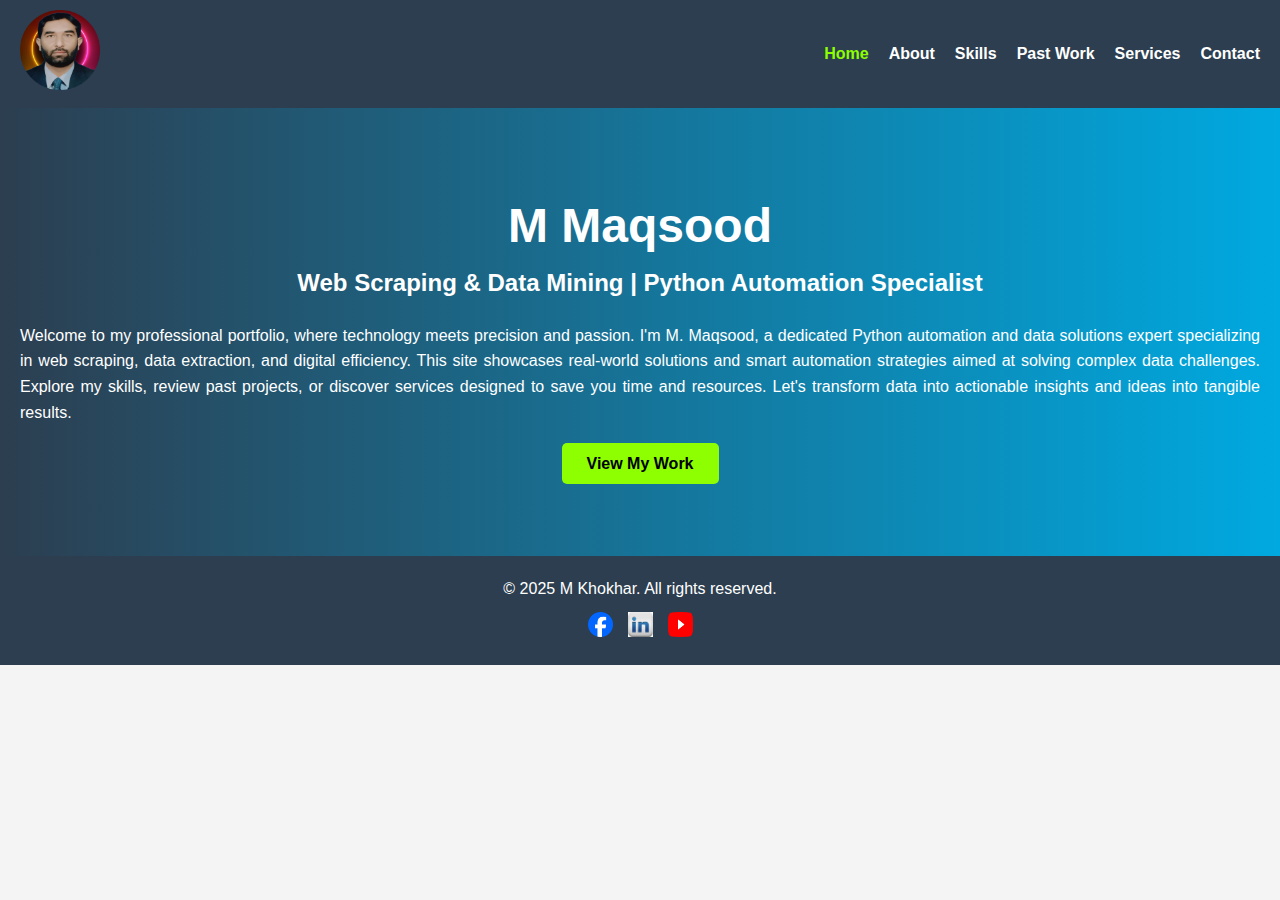
<file: index.html>
<!-- index.html -->
<!DOCTYPE html>
<html lang="en">
<head>
  <meta charset="UTF-8" />
  <meta name="viewport" content="width=device-width, initial-scale=1.0"/>
  <title>M Maqsood | Web Scraping & Automation Specialist</title>
  <link rel="stylesheet" href="style.css" />
  <script src="script.js" defer></script>
  <link rel="icon" href="Logo.png" />
</head>
<body>

  <!-- Scroll To Top Button -->
  <button id="scrollToTopBtn" title="Go to top">&#8679;</button>

  <!-- Header -->
  <header class="header">
    <div class="container header-flex">
      <div class="logo-area">
        <img src="Logo.png" alt="Logo" class="logo-img" />
      </div>
      <nav class="nav">
        <ul class="nav-list">
          <li><a href="index.html" class="active">Home</a></li>
          <li><a href="about.html">About</a></li>
          <li><a href="skills.html">Skills</a></li>
          <li><a href="past-work.html">Past Work</a></li>
          <li><a href="services.html">Services</a></li>
          <li><a href="contact.html">Contact</a></li>
        </ul>
      </nav>
    </div>
  </header>

  <!-- Hero Section -->
  <section class="hero">
    <div class="container">
      <h1>M Maqsood</h1>
      <h2>Web Scraping & Data Mining | Python Automation Specialist</h2>
      <p style="text-align: justify;">
        Welcome to my professional portfolio, where technology meets precision and passion. I'm M. Maqsood, a dedicated Python automation and data solutions expert specializing in web scraping, data extraction, and digital efficiency. This site showcases real-world solutions and smart automation strategies aimed at solving complex data challenges. Explore my skills, review past projects, or discover services designed to save you time and resources. Let's transform data into actionable insights and ideas into tangible results.
      </p>
      <br>
      <a href="past-work.html" class="cta-btn">View My Work</a>
    </div>
  </section>

  <!-- Footer -->
  <footer class="footer">
    <div class="container footer-flex">
      <p>© 2025 M Khokhar. All rights reserved.</p>
      <div class="social-icons">
        <a href="https://www.facebook.com/MMKhokhar777" target="_blank">
          <img src="facebook-icon.png" alt="Facebook" />
        </a>
        <a href="https://www.linkedin.com/in/mkhokhar1" target="_blank">
          <img src="linkedin-icon.png" alt="LinkedIn" />
        </a>
        <a href="#" target="_blank">
          <img src="youtube-icon.png" alt="YouTube" />
        </a>
      </div>
    </div>
  </footer>

</body>
</html>
</file>
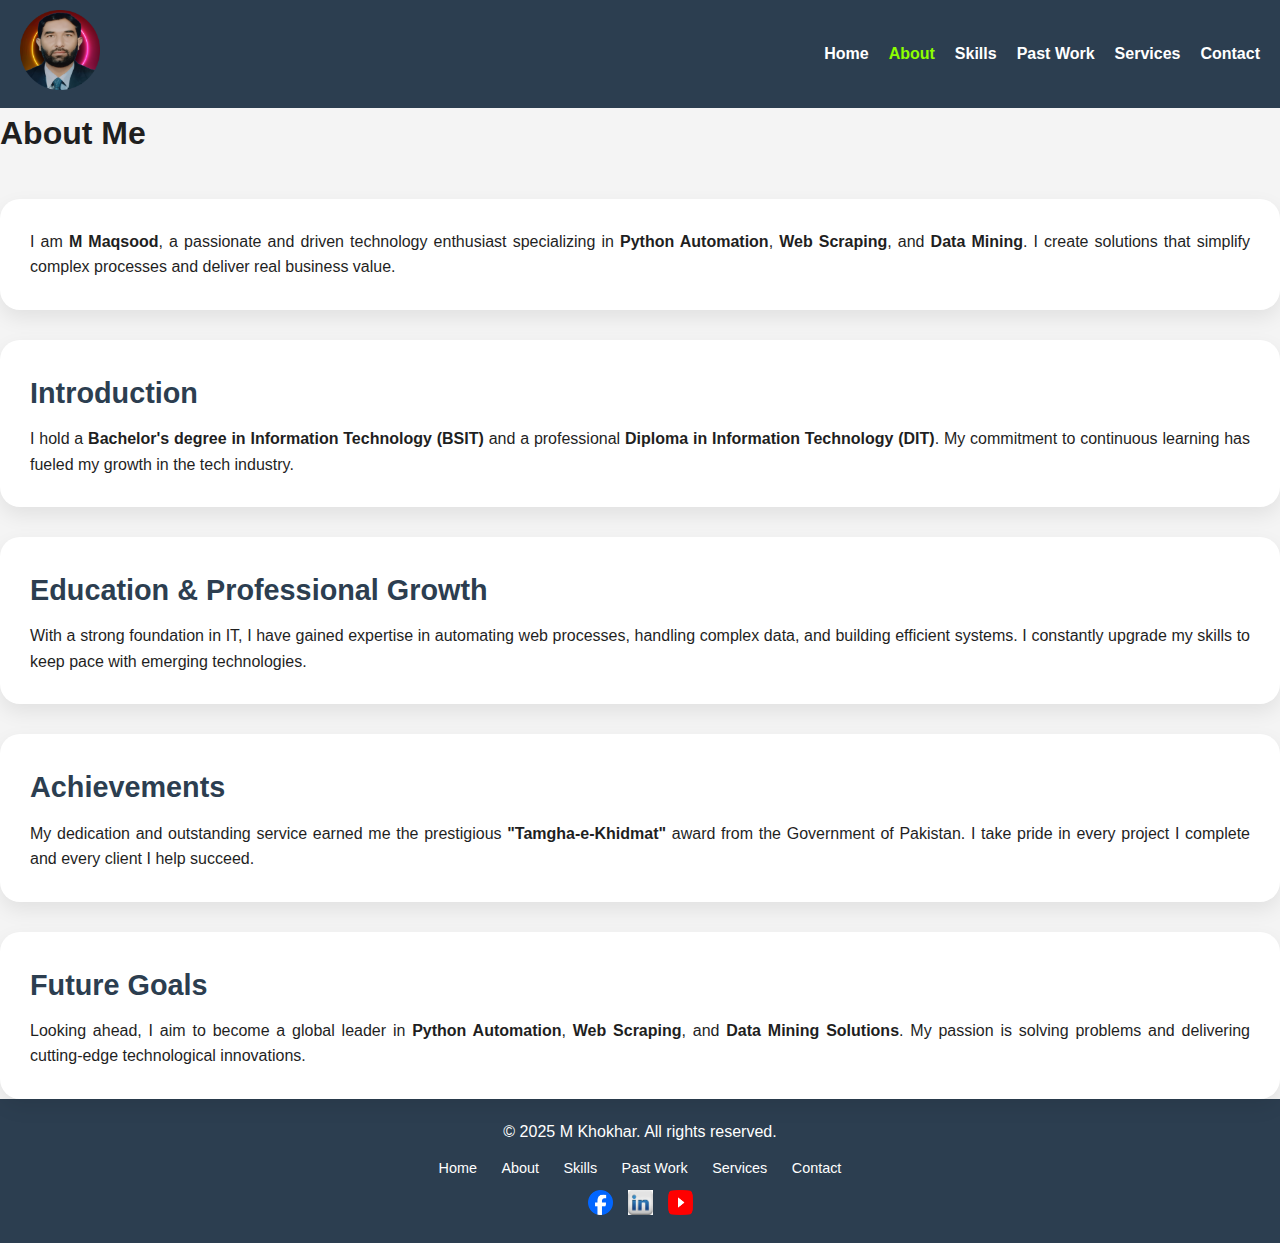
<file: about.html>
<!-- about.html -->
<!DOCTYPE html>
<html lang="en">
<head>
  <meta charset="UTF-8" />
  <meta name="viewport" content="width=device-width, initial-scale=1.0"/>
  <title>About | M Maqsood</title>
  <link rel="stylesheet" href="style.css" />
  <script src="script.js" defer></script>
  <link rel="icon" href="Logo.png" />
</head>
<body>

<!-- Scroll To Top Button -->
<button id="scrollToTopBtn" title="Go to top">&#8679;</button>

<!-- Header -->
<header class="header">
  <div class="container header-flex">
    <div class="logo-area">
      <img src="Logo.png" alt="Logo" class="logo-img" />
    </div>
    <nav class="nav">
      <ul class="nav-list">
        <li><a href="index.html">Home</a></li>
        <li><a href="about.html" class="active">About</a></li>
        <li><a href="skills.html">Skills</a></li>
        <li><a href="past-work.html">Past Work</a></li>
        <li><a href="services.html">Services</a></li>
        <li><a href="contact.html">Contact</a></li>
      </ul>
    </nav>
  </div>
</header>

<!-- About Section -->
<section class="about">
  <div class="container">
    <h1 class="section-title">About Me</h1>

    <div class="about-cards">

      <!-- About Me Card -->
      <div class="about-card">
        <div class="card-text">
          <p>I am <strong>M Maqsood</strong>, a passionate and driven technology enthusiast specializing in <strong>Python Automation</strong>, <strong>Web Scraping</strong>, and <strong>Data Mining</strong>. I create solutions that simplify complex processes and deliver real business value.</p>
        </div>
      </div>

      <!-- Introduction Card -->
      <div class="about-card">
        <div class="card-text">
          <h2>Introduction</h2>
          <p>I hold a <strong>Bachelor's degree in Information Technology (BSIT)</strong> and a professional <strong>Diploma in Information Technology (DIT)</strong>. My commitment to continuous learning has fueled my growth in the tech industry.</p>
        </div>
      </div>

      <!-- Education & Professional Growth Card -->
      <div class="about-card">
        <div class="card-text">
          <h2>Education & Professional Growth</h2>
          <p>With a strong foundation in IT, I have gained expertise in automating web processes, handling complex data, and building efficient systems. I constantly upgrade my skills to keep pace with emerging technologies.</p>
        </div>
      </div>

      <!-- Achievements Card -->
      <div class="about-card">
        <div class="card-text">
          <h2>Achievements</h2>
          <p>My dedication and outstanding service earned me the prestigious <strong>"Tamgha-e-Khidmat"</strong> award from the Government of Pakistan. I take pride in every project I complete and every client I help succeed.</p>
        </div>
      </div>

      <!-- Future Goals Card -->
      <div class="about-card">
        <div class="card-text">
          <h2>Future Goals</h2>
          <p>Looking ahead, I aim to become a global leader in <strong>Python Automation</strong>, <strong>Web Scraping</strong>, and <strong>Data Mining Solutions</strong>. My passion is solving problems and delivering cutting-edge technological innovations.</p>
        </div>
      </div>

    </div>
  </div>
</section>

<!-- Footer -->
<footer class="footer">
  <div class="container footer-flex">
    <p>© 2025 M Khokhar. All rights reserved.</p>
    <div class="footer-links">
      <a href="index.html">Home</a>
      <a href="about.html">About</a>
      <a href="skills.html">Skills</a>
      <a href="past-work.html">Past Work</a>
      <a href="services.html">Services</a>
      <a href="contact.html">Contact</a>
    </div>
    <div class="social-icons">
      <a href="https://www.facebook.com/MMKhokhar777" target="_blank">
        <img src="facebook-icon.png" alt="Facebook" />
      </a>
      <a href="https://www.linkedin.com/in/mkhokhar1" target="_blank">
        <img src="linkedin-icon.png" alt="LinkedIn" />
      </a>
      <a href="#" target="_blank">
        <img src="youtube-icon.png" alt="YouTube" />
      </a>
    </div>
  </div>
</footer>

</body>
</html>
</file>
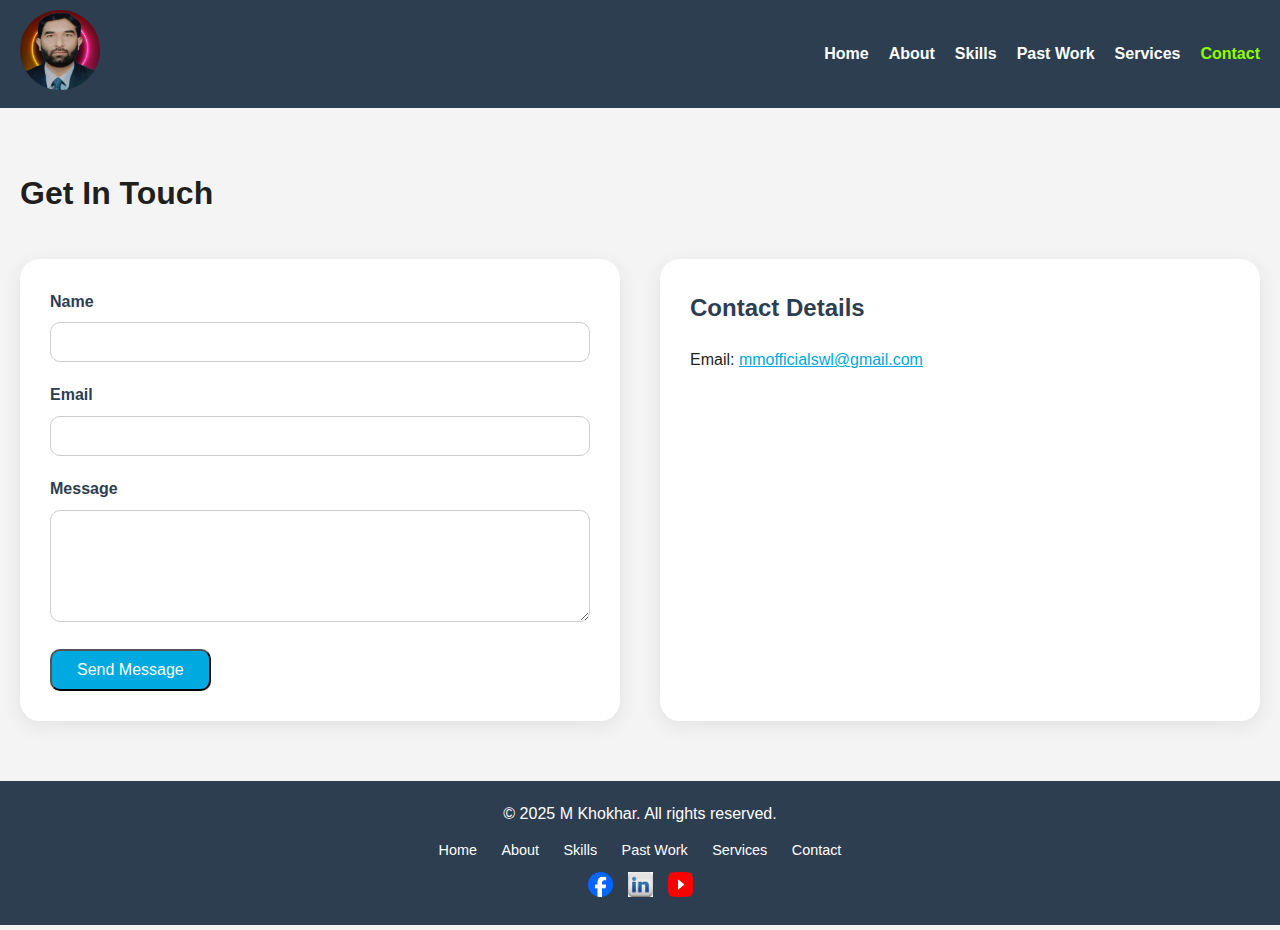
<file: contact.html>
<!-- contact.html -->
<!DOCTYPE html>
<html lang="en">
<head>
  <meta charset="UTF-8" />
  <meta name="viewport" content="width=device-width, initial-scale=1.0"/>
  <title>Contact | M Maqsood</title>
  <link rel="stylesheet" href="style.css" />
  <script src="script.js" defer></script>
  <link rel="icon" href="Logo.png" />
</head>
<body>

<!-- Scroll To Top Button -->
<button id="scrollToTopBtn" title="Go to top">&#8679;</button>

<!-- Header -->
<header class="header">
  <div class="container header-flex">
    <div class="logo-area">
      <img src="Logo.png" alt="Logo" class="logo-img" />
    </div>
    <nav class="nav">
      <ul class="nav-list">
        <li><a href="index.html">Home</a></li>
        <li><a href="about.html">About</a></li>
        <li><a href="skills.html">Skills</a></li>
        <li><a href="past-work.html">Past Work</a></li>
        <li><a href="services.html">Services</a></li>
        <li><a href="contact.html" class="active">Contact</a></li>
      </ul>
    </nav>
  </div>
</header>

<!-- Contact Section -->
<section class="contact">
  <div class="container">
    <h1 class="section-title">Get In Touch</h1>
    
    <div class="contact-wrapper">
      
      <!-- Contact Form -->
      <form class="contact-form" action="mailto:your-email@example.com" method="POST" enctype="text/plain">
        <div class="form-group">
          <label for="name">Name</label>
          <input type="text" id="name" name="Name" required />
        </div>

        <div class="form-group">
          <label for="email">Email</label>
          <input type="email" id="email" name="Email" required />
        </div>

        <div class="form-group">
          <label for="message">Message</label>
          <textarea id="message" name="Message" rows="5" required></textarea>
        </div>

        <button type="submit" class="btn-primary">Send Message</button>
      </form>

      <!-- Contact Info -->
      <div class="contact-info">
        <h2>Contact Details</h2>
        <p>Email: <a href="mailto:your-email@example.com">mmofficialswl@gmail.com</a></p>
        
      </div>

    </div>

  </div>
</section>

<!-- Footer -->
<footer class="footer">
  <div class="container footer-flex">
    <p>© 2025 M Khokhar. All rights reserved.</p>
    <div class="footer-links">
      <a href="index.html">Home</a>
      <a href="about.html">About</a>
      <a href="skills.html">Skills</a>
      <a href="pastwork.html">Past Work</a>
      <a href="services.html">Services</a>
      <a href="contact.html">Contact</a>
    </div>
    <div class="social-icons">
      <a href="https://www.facebook.com/MMKhokhar777" target="_blank">
        <img src="facebook-icon.png" alt="Facebook" />
      </a>
      <a href="https://www.linkedin.com/in/mkhokhar1" target="_blank">
        <img src="linkedin-icon.png" alt="LinkedIn" />
      </a>
      <a href="#" target="_blank">
        <img src="youtube-icon.png" alt="YouTube" />
      </a>
    </div>
  </div>
</footer>

</body>
</html>
</file>
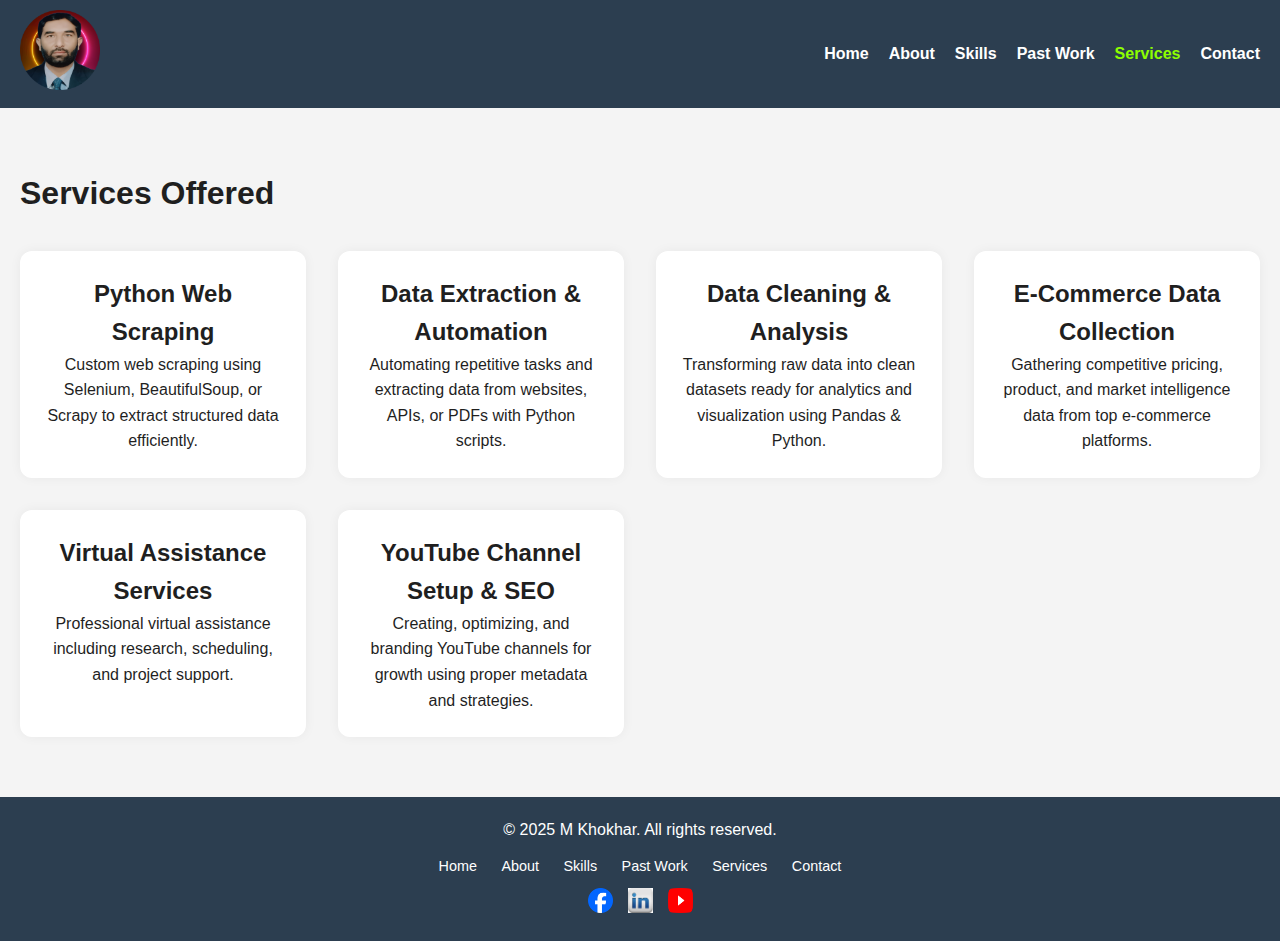
<file: services.html>
<!-- services.html -->
<!DOCTYPE html>
<html lang="en">
<head>
  <meta charset="UTF-8" />
  <meta name="viewport" content="width=device-width, initial-scale=1.0"/>
  <title>Services | M Maqsood</title>
  <link rel="stylesheet" href="style.css" />
  <script src="script.js" defer></script>
  <link rel="icon" href="Logo.png" />
</head>
<body>

<!-- Scroll To Top Button -->
<button id="scrollToTopBtn" title="Go to top">&#8679;</button>

<!-- Header -->
<header class="header">
  <div class="container header-flex">
    <div class="logo-area">
      <img src="Logo.png" alt="Logo" class="logo-img" />
    </div>
    <nav class="nav">
      <ul class="nav-list">
        <li><a href="index.html">Home</a></li>
        <li><a href="about.html">About</a></li>
        <li><a href="skills.html">Skills</a></li>
        <li><a href="pastwork.html">Past Work</a></li>
        <li><a href="services.html" class="active">Services</a></li>
        <li><a href="contact.html">Contact</a></li>
      </ul>
    </nav>
  </div>
</header>

<!-- Services Section -->
<section class="services">
  <div class="container">
    <h1 class="section-title">Services Offered</h1>

    <div class="services-grid">

      <!-- Service Card -->
      <div class="service-card">
        <h2>Python Web Scraping</h2>
        <p>Custom web scraping using Selenium, BeautifulSoup, or Scrapy to extract structured data efficiently.</p>
      </div>

      <div class="service-card">
        <h2>Data Extraction & Automation</h2>
        <p>Automating repetitive tasks and extracting data from websites, APIs, or PDFs with Python scripts.</p>
      </div>

      <div class="service-card">
        <h2>Data Cleaning & Analysis</h2>
        <p>Transforming raw data into clean datasets ready for analytics and visualization using Pandas & Python.</p>
      </div>

      <div class="service-card">
        <h2>E-Commerce Data Collection</h2>
        <p>Gathering competitive pricing, product, and market intelligence data from top e-commerce platforms.</p>
      </div>

      <div class="service-card">
        <h2>Virtual Assistance Services</h2>
        <p>Professional virtual assistance including research, scheduling, and project support.</p>
      </div>

      <div class="service-card">
        <h2>YouTube Channel Setup & SEO</h2>
        <p>Creating, optimizing, and branding YouTube channels for growth using proper metadata and strategies.</p>
      </div>

    </div>
  </div>
</section>

<!-- Footer -->
<footer class="footer">
  <div class="container footer-flex">
    <p>© 2025 M Khokhar. All rights reserved.</p>
    <div class="footer-links">
      <a href="index.html">Home</a>
      <a href="about.html">About</a>
      <a href="skills.html">Skills</a>
      <a href="past-work.html">Past Work</a>
      <a href="services.html">Services</a>
      <a href="contact.html">Contact</a>
    </div>
    <div class="social-icons">
      <a href="https://www.facebook.com/MMKhokhar777" target="_blank">
        <img src="facebook-icon.png" alt="Facebook" />
      </a>
      <a href="https://www.linkedin.com/in/mkhokhar1" target="_blank">
        <img src="linkedin-icon.png" alt="LinkedIn" />
      </a>
      <a href="#" target="_blank">
        <img src="youtube-icon.png" alt="YouTube" />
      </a>
    </div>
  </div>
</footer>

</body>
</html>
</file>
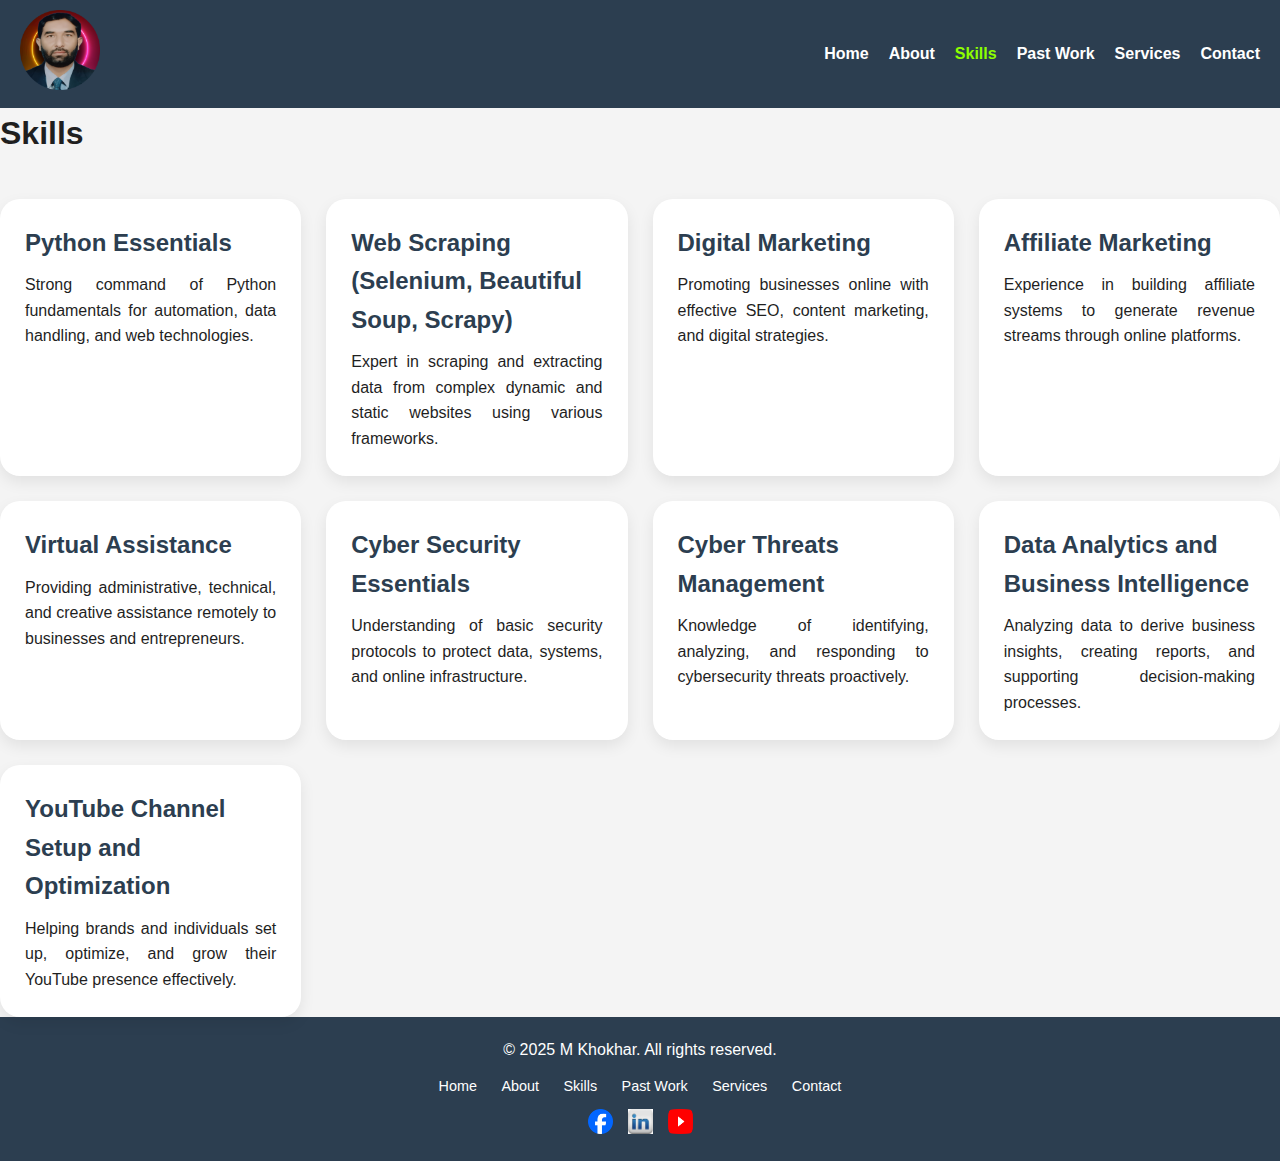
<file: skills.html>
<!-- skills.html -->
<!DOCTYPE html>
<html lang="en">
<head>
  <meta charset="UTF-8" />
  <meta name="viewport" content="width=device-width, initial-scale=1.0"/>
  <title>Skills | M Maqsood</title>
  <link rel="stylesheet" href="style.css" />
  <script src="script.js" defer></script>
  <link rel="icon" href="Logo.png" />
</head>
<body>

<!-- Scroll To Top Button -->
<button id="scrollToTopBtn" title="Go to top">&#8679;</button>

<!-- Header -->
<header class="header">
  <div class="container header-flex">
    <div class="logo-area">
      <img src="Logo.png" alt="Logo" class="logo-img" />
    </div>
    <nav class="nav">
      <ul class="nav-list">
        <li><a href="index.html">Home</a></li>
        <li><a href="about.html">About</a></li>
        <li><a href="skills.html" class="active">Skills</a></li>
        <li><a href="past-work.html">Past Work</a></li>
        <li><a href="services.html">Services</a></li>
        <li><a href="contact.html">Contact</a></li>
      </ul>
    </nav>
  </div>
</header>

<!-- Skills Section -->
<section class="skills">
  <div class="container">
    <h1 class="section-title">Skills</h1>

    <div class="skills-grid">

      <!-- Skill Card -->
      <div class="skill-card">
        <h2>Python Essentials</h2>
        <p>Strong command of Python fundamentals for automation, data handling, and web technologies.</p>
      </div>

      <div class="skill-card">
        <h2>Web Scraping (Selenium, Beautiful Soup, Scrapy)</h2>
        <p>Expert in scraping and extracting data from complex dynamic and static websites using various frameworks.</p>
      </div>

      <div class="skill-card">
        <h2>Digital Marketing</h2>
        <p>Promoting businesses online with effective SEO, content marketing, and digital strategies.</p>
      </div>

      <div class="skill-card">
        <h2>Affiliate Marketing</h2>
        <p>Experience in building affiliate systems to generate revenue streams through online platforms.</p>
      </div>

      <div class="skill-card">
        <h2>Virtual Assistance</h2>
        <p>Providing administrative, technical, and creative assistance remotely to businesses and entrepreneurs.</p>
      </div>

      <div class="skill-card">
        <h2>Cyber Security Essentials</h2>
        <p>Understanding of basic security protocols to protect data, systems, and online infrastructure.</p>
      </div>

      <div class="skill-card">
        <h2>Cyber Threats Management</h2>
        <p>Knowledge of identifying, analyzing, and responding to cybersecurity threats proactively.</p>
      </div>

      <div class="skill-card">
        <h2>Data Analytics and Business Intelligence</h2>
        <p>Analyzing data to derive business insights, creating reports, and supporting decision-making processes.</p>
      </div>

      <div class="skill-card">
        <h2>YouTube Channel Setup and Optimization</h2>
        <p>Helping brands and individuals set up, optimize, and grow their YouTube presence effectively.</p>
      </div>

    </div>
  </div>
</section>

<!-- Footer -->
<footer class="footer">
  <div class="container footer-flex">
    <p>© 2025 M Khokhar. All rights reserved.</p>
    <div class="footer-links">
      <a href="index.html">Home</a>
      <a href="about.html">About</a>
      <a href="skills.html">Skills</a>
      <a href="past-work.html">Past Work</a>
      <a href="services.html">Services</a>
      <a href="contact.html">Contact</a>
    </div>
    <div class="social-icons">
      <a href="https://www.facebook.com/MMKhokhar777" target="_blank">
        <img src="facebook-icon.png" alt="Facebook" />
      </a>
      <a href="https://www.linkedin.com/in/mkhokhar1" target="_blank">
        <img src="linkedin-icon.png" alt="LinkedIn" />
      </a>
      <a href="#" target="_blank">
        <img src="youtube-icon.png" alt="YouTube" />
      </a>
    </div>
  </div>
</footer>

</body>
</html>
</file>
<file: style.css>
/* Basic Reset */
* {
  margin: 0;
  padding: 0;
  box-sizing: border-box;
}

/* Color Variables */
:root {
  --primary: #2C3E50;
  --secondary: #00A9E0;
  --accent: #8DFF00;
  --bg: #F4F4F4;
  --text: #1F1F1F;
}

/* Base Styles */
body {
  font-family: 'Segoe UI', Tahoma, Geneva, Verdana, sans-serif;
  background-color: var(--bg);
  color: var(--text);
  line-height: 1.6;
}

/* Header */
.header {
  background-color: var(--primary);
  padding: 10px 20px;
  position: sticky;
  top: 0;
  z-index: 1000;
}

.header-flex {
  display: flex;
  justify-content: space-between;
  align-items: center;
}

.logo-area img.logo-img {
  width: 80px;
  animation: pulse 2s infinite;
}

/* Navigation */
.nav-list {
  list-style: none;
  display: flex;
  gap: 20px;
}

.nav-list li a {
  text-decoration: none;
  color: white;
  font-weight: 600;
  transition: color 0.3s;
}

.nav-list li a:hover,
.nav-list li a.active {
  color: var(--accent);
}

/* Hero Section */
.hero {
  text-align: center;
  padding: 80px 20px;
  background: linear-gradient(to right, var(--primary), var(--secondary));
  color: white;
}

.hero h1 {
  font-size: 3rem;
}

.hero h2 {
  font-size: 1.5rem;
  margin-bottom: 20px;
}

.hero p {
  text-align: justify;
}

.cta-btn {
  padding: 12px 25px;
  background-color: var(--accent);
  color: #000;
  text-decoration: none;
  font-weight: bold;
  border-radius: 5px;
  transition: background-color 0.3s;
}

.cta-btn:hover {
  background-color: #b7ff4f;
}

/* Footer */
.footer {
  background-color: var(--primary);
  color: white;
  padding: 20px;
  text-align: center;
}

.footer-flex {
  display: flex;
  flex-direction: column;
  align-items: center;
  gap: 10px;
}

.footer-links a {
  color: white;
  margin: 0 10px;
  text-decoration: none;
  font-size: 0.9rem;
}

.footer-links a:hover {
  color: var(--accent);
}

/* Social Icons */
.social-icons {
  display: flex;
  gap: 15px;
  justify-content: center;
}

.social-icons img {
  width: 25px;
  height: 25px;
  transition: transform 0.3s;
}

.social-icons img:hover {
  transform: scale(1.2);
}

/* Scroll To Top */
#scrollToTopBtn {
  position: fixed;
  bottom: 30px;
  right: 20px;
  background-color: var(--secondary);
  color: white;
  border: none;
  padding: 10px 14px;
  font-size: 20px;
  border-radius: 50%;
  cursor: pointer;
  display: none;
  z-index: 999;
}

#scrollToTopBtn:hover {
  background-color: var(--accent);
}

/* Logo Animation */
@keyframes pulse {
  0% { transform: scale(1); }
  50% { transform: scale(1.05); }
  100% { transform: scale(1); }
}

/* Responsive */
@media (max-width: 768px) {
  .header-flex {
    flex-direction: column;
    align-items: flex-start;
  }

  .nav-list {
    flex-direction: column;
    width: 100%;
  }

  .nav-list li {
    margin: 5px 0;
  }

  .footer-flex {
    flex-direction: column;
  }
}

/* About Page */
.about-cards {
  display: flex;
  flex-direction: column;
  gap: 30px;
  margin-top: 40px;
}

.about-card {
  background: #fff;
  display: flex;
  flex-wrap: wrap;
  align-items: center;
  border-radius: 20px;
  box-shadow: 0 8px 20px rgba(0, 0, 0, 0.08);
  overflow: hidden;
  transition: transform 0.3s ease, background 0.3s ease;
}

.about-card:hover {
  transform: translateY(-5px);
  background: #f4f4f4;
}

.card-image {
  flex: 1;
  min-width: 250px;
  text-align: center;
  padding: 20px;
  background-color: #f4f4f4;
}

.card-image img {
  width: 80%;
  border-radius: 15px;
}

.card-text {
  flex: 2;
  padding: 30px;
}

.card-text h2 {
  font-size: 1.8rem;
  color: var(--primary);
  margin-bottom: 10px;
}

.card-text p,
.card-text ul {
  font-size: 1rem;
  color: var(--text);
  text-align: justify;
  line-height: 1.6;
}

.card-text ul {
  padding-left: 20px;
}

.card-text ul li {
  margin-bottom: 10px;
}

/* Skills Page */
.skills-grid {
  display: grid;
  grid-template-columns: repeat(auto-fit, minmax(280px, 1fr));
  gap: 25px;
  margin-top: 40px;
}

.skill-card {
  background: #fff;
  padding: 25px;
  border-radius: 20px;
  box-shadow: 0 6px 15px rgba(0, 0, 0, 0.08);
  transition: transform 0.3s ease;
}

.skill-card:hover {
  transform: translateY(-5px);
}

.skill-card h2 {
  font-size: 1.5rem;
  color: var(--primary);
  margin-bottom: 10px;
}

.skill-card p {
  font-size: 1rem;
  color: var(--text);
  text-align: justify;
  line-height: 1.6;
}

/* Past Work Page */
.work-grid {
  display: grid;
  grid-template-columns: repeat(auto-fit, minmax(320px, 1fr));
  gap: 30px;
  margin-top: 40px;
}

.work-card {
  background: #fff;
  padding: 20px;
  border-radius: 20px;
  box-shadow: 0 6px 15px rgba(0, 0, 0, 0.08);
  text-align: center;
  transition: transform 0.3s ease;
}

.work-card:hover {
  transform: translateY(-5px);
}

.work-img {
  width: 100%;
  height: 200px;
  object-fit: cover;
  border-radius: 12px;
  margin-bottom: 15px;
}

.work-card h2 {
  font-size: 1.3rem;
  color: var(--primary);
  margin-bottom: 10px;
}

.work-card p {
  font-size: 1rem;
  color: var(--text);
  text-align: justify;
  margin-bottom: 15px;
}

/* Button */
.btn, .btn-primary {
  display: inline-block;
  padding: 10px 25px;
  border-radius: 10px;
  text-decoration: none;
  font-size: 1rem;
  transition: background 0.3s ease;
  color: white;
  background: var(--secondary);
}

.btn:hover, .btn-primary:hover {
  background: var(--accent);
}

/* Testimonials */
.testimonials {
  margin-top: 80px;
  text-align: center;
}

.testimonials h2 {
  font-size: 2rem;
  color: var(--primary);
  margin-bottom: 40px;
}

.testimonial-grid {
  display: grid;
  grid-template-columns: repeat(auto-fit, minmax(320px, 1fr));
  gap: 25px;
}

.testimonial-card {
  background: #f4f4f4;
  padding: 25px;
  border-radius: 20px;
  box-shadow: 0 4px 10px rgba(0,0,0,0.1);
}

.testimonial-card p {
  font-size: 1rem;
  color: var(--text);
  text-align: justify;
  margin-bottom: 15px;
}

.testimonial-card h4 {
  font-weight: bold;
  color: var(--primary);
}

/* Services */
.services {
  background-color: #f4f4f4;
  padding: 60px 20px;
}

.services-grid {
  display: grid;
  grid-template-columns: repeat(auto-fit, minmax(280px, 1fr));
  gap: 2rem;
  margin-top: 2rem;
}

.service-card {
  background: #fff;
  padding: 1.5rem;
  border-radius: 12px;
  box-shadow: 0 0 12px rgba(0, 0, 0, 0.05);
  transition: transform 0.3s ease;
  text-align: center;
}

.service-card:hover {
  transform: translateY(-5px);
}

.service-card img {
  width: 100%;
  border-radius: 8px;
  margin-bottom: 1rem;
}

.service-card ul {
  text-align: left;
  margin: 0.5rem 0 1rem;
  padding-left: 1.2rem;
}

/* Contact Page */
.contact {
  background-color: #f4f4f4;
  padding: 60px 20px;
}

.contact-wrapper {
  display: grid;
  grid-template-columns: repeat(auto-fit, minmax(350px, 1fr));
  gap: 40px;
  margin-top: 40px;
}

.contact-form,
.contact-info {
  background: white;
  padding: 30px;
  border-radius: 20px;
  box-shadow: 0 5px 20px rgba(0,0,0,0.08);
}

.form-group {
  margin-bottom: 20px;
}

.form-group label {
  font-weight: bold;
  color: var(--primary);
}

.form-group input,
.form-group textarea {
  width: 100%;
  padding: 10px 15px;
  margin-top: 8px;
  border: 1px solid #ccc;
  border-radius: 10px;
  font-size: 1rem;
}

.contact-info h2 {
  margin-bottom: 20px;
  color: var(--primary);
}

.contact-info p {
  margin-bottom: 20px;
  color: var(--text);
}

.contact-info a {
  color: var(--secondary);
}

.contact-info .social-icons img {
  width: 40px;
  height: 40px;
  margin: 0 10px;
  transition: transform 0.3s ease;
}

.contact-info .social-icons img:hover {
  transform: scale(1.2);
}

/* Projects */
.project-img {
  width: 300px;
  height: 200px;
  object-fit: cover;
  border-radius: 10px;
  box-shadow: 0 4px 10px rgba(0, 0, 0, 0.1);
}

.project-video {
  width: 100%;
  max-width: 640px;
  height: auto;
  border-radius: 12px;
  box-shadow: 0 4px 10px rgba(0, 0, 0, 0.1);
}
</file>
